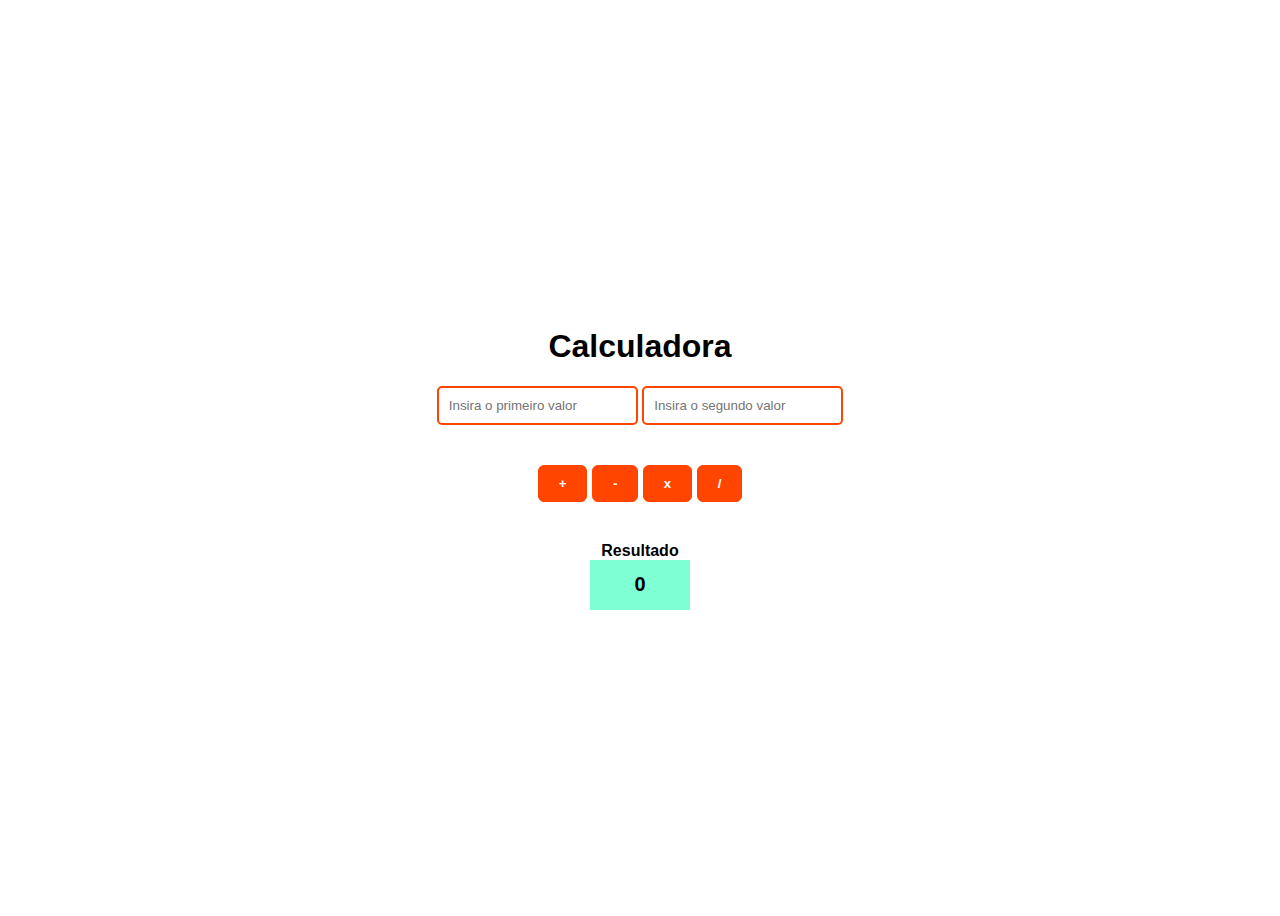
<file: calculadora/index.html>
<!DOCTYPE html>
<html lang="en">
  <head>
    <meta charset="UTF-8" />
    <meta name="viewport" content="width=device-width, initial-scale=1.0" />
    <link rel="stylesheet" href="style.css" />
    <script type="text/javascript" src="script.js" defer></script>
    <title>Calculadora</title>
  </head>
  <body>
    <div class="header-container">
      <h1>Calculadora</h1>
    </div>
    <div class="box">
      <div class="input-container">
        <input
          type="number"
          id="input1"
          placeholder="Insira o primeiro valor"
        />
        <input type="number" id="input2" placeholder="Insira o segundo valor" />
      </div>
      <div class="button-container">
        <button id="plus" type="button">+</button>
        <button id="minus" type="button">-</button>
        <button id="multiply" type="button">x</button>
        <button id="divide" type="button">/</button>
      </div>
      <div class="label">Resultado</div>
      <div id="result">0</div>
    </div>
  </body>
</html>
</file>
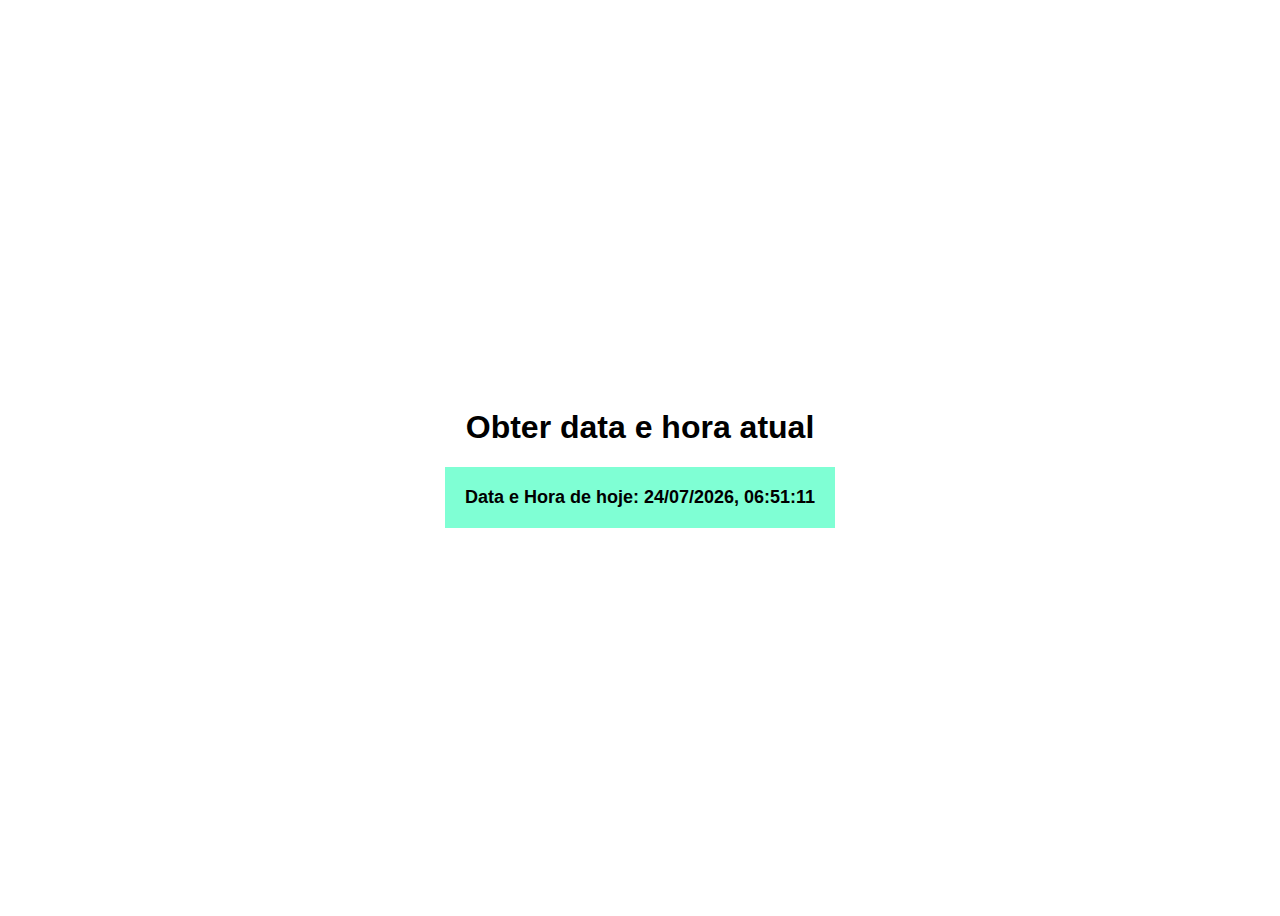
<file: data e hora atual/index.html>
<!DOCTYPE html>
<html lang="en">
  <head>
    <meta charset="UTF-8" />
    <meta name="viewport" content="width=device-width, initial-scale=1.0" />
    <link rel="stylesheet" href="style.css" />
    <script type="text/javascript" src="script.js" defer></script>
    <title>Data e Hora</title>
  </head>
  <body>
    <style>
      body {
        text-align: center;
      }
    </style>
    <h1>Obter data e hora atual</h1>
    <div id="dataHora"></div>
  </body>
</html>
</file>
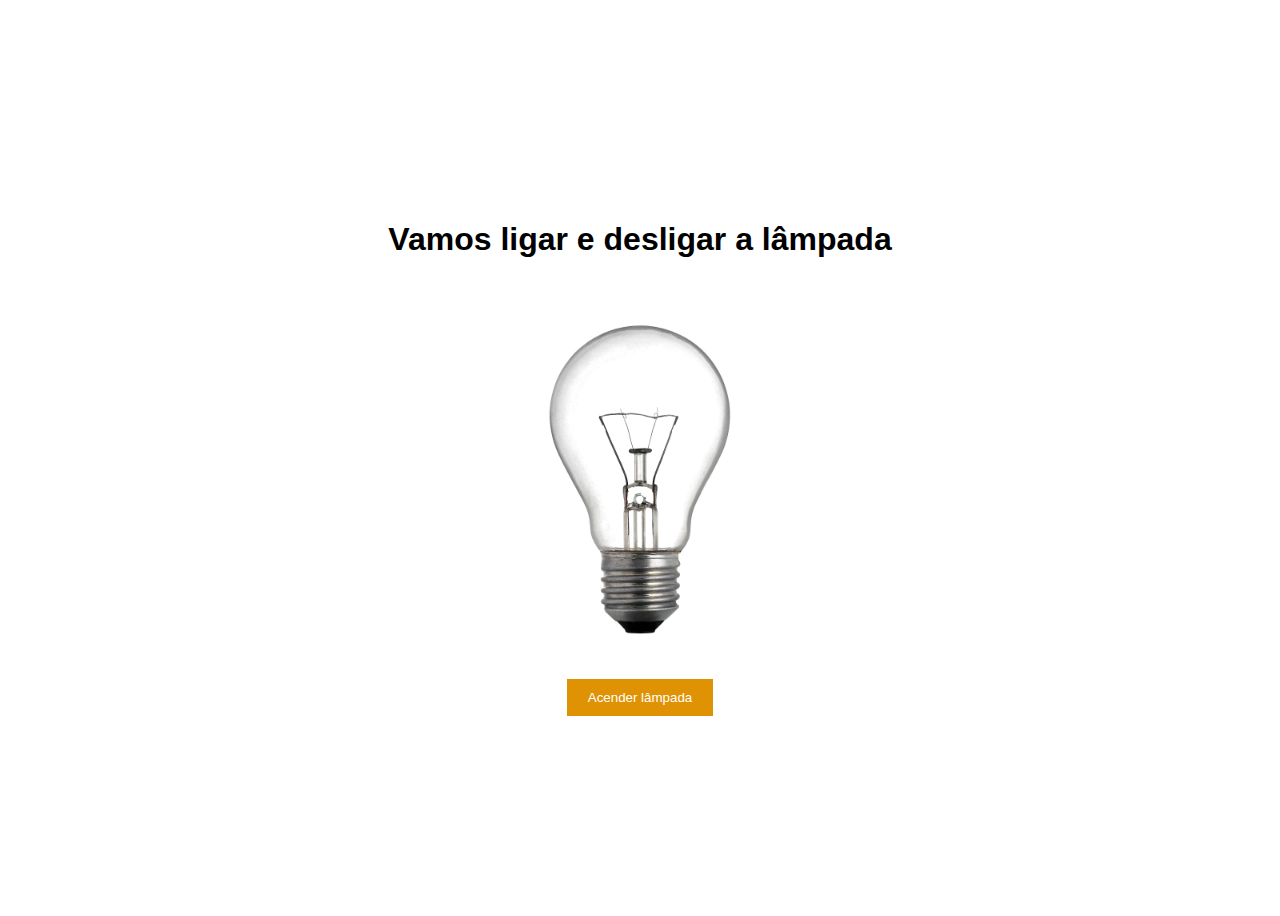
<file: ligar e desligar lampada/index.html>
<!DOCTYPE html>
<html lang="en">
  <head>
    <meta charset="UTF-8" />
    <meta name="viewport" content="width=device-width, initial-scale=1.0" />
    <link rel="stylesheet" href="style.css" />
    <script type="text/javascript" src="script.js" defer></script>
    <title>Ligar e desligar a lâmpada</title>
  </head>
  <body>
    <div class="header-container">
      <h1>Vamos ligar e desligar a lâmpada</h1>
    </div>
    <div class="box">
      <div class="bulb-container">
        <img
          id="bulbOff"
          class="on"
          src="imagens/lampada-apagada.png"
          alt="Lâmpada apagada"
        />
        <img id="bulbOn" src="imagens/lampada-acesa.png" alt="Lâmpada acesa" />
      </div>
      <button id="button" type="button">Acender lâmpada</button>
    </div>
  </body>
</html>
</file>
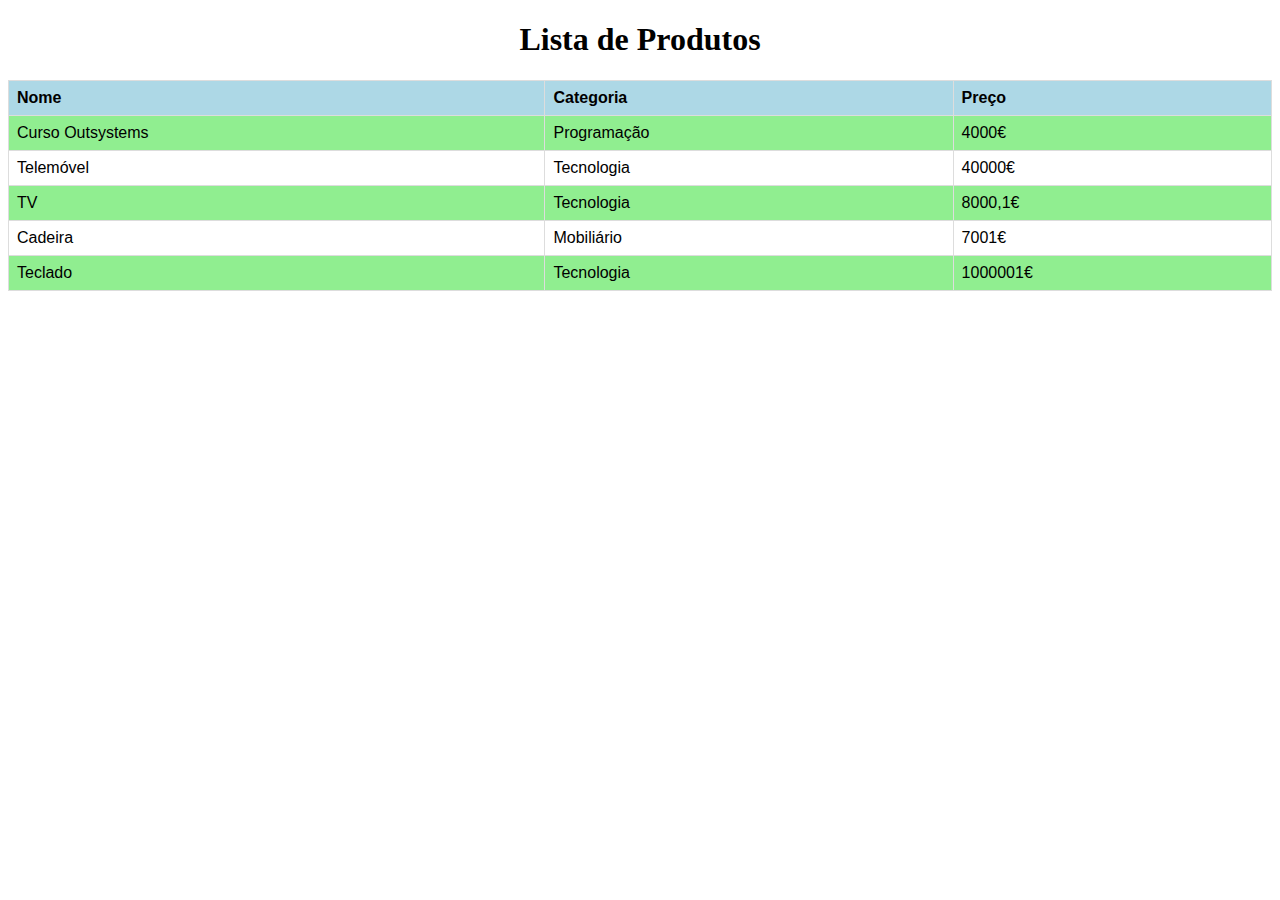
<file: lista de produtos/index.html>
<!DOCTYPE html>
<html lang="en">
  <head>
    <meta charset="UTF-8" />
    <meta name="viewport" content="width=device-width, initial-scale=1.0" />
    <link rel="stylesheet" href="style.css" />
    <script type="text/javascript" src="script.js" defer></script>
    <title>Lista de Produtos</title>
  </head>
  <body>
    <h1>Lista de Produtos</h1>
    <table id="produtoLista">
      <tr>
        <th>Nome</th>
        <th>Categoria</th>
        <th>Preço</th>
      </tr>
    </table>
  </body>
</html>
</file>
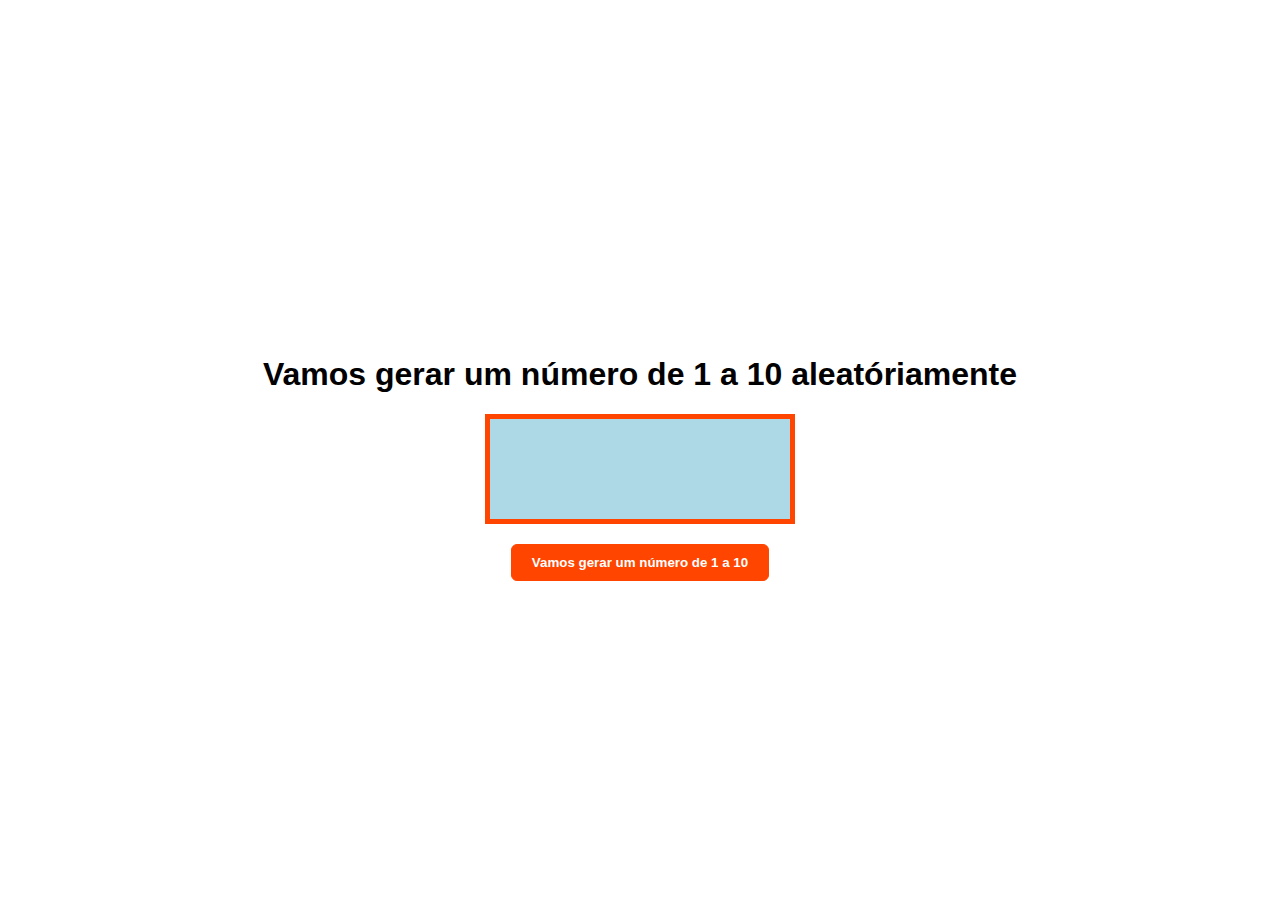
<file: valor ramdom 1-10/index.html>
<!DOCTYPE html>
<html lang="en">
  <head>
    <meta charset="UTF-8" />
    <meta name="viewport" content="width=device-width, initial-scale=1.0" />
    <link rel="stylesheet" href="style.css" />
    <script type="text/javascript" src="script.js" defer></script>
    <title>Vamos gerar um número de 1 a 10 aleatóriamente</title>
  </head>
  <body>
    <div class="header-container">
      <h1>Vamos gerar um número de 1 a 10 aleatóriamente</h1>
    </div>
    <div class="box">
      <div id="randomNumber"></div>
      <button id="button" type="button">Vamos gerar um número de 1 a 10</button>
    </div>
  </body>
</html>
</file>
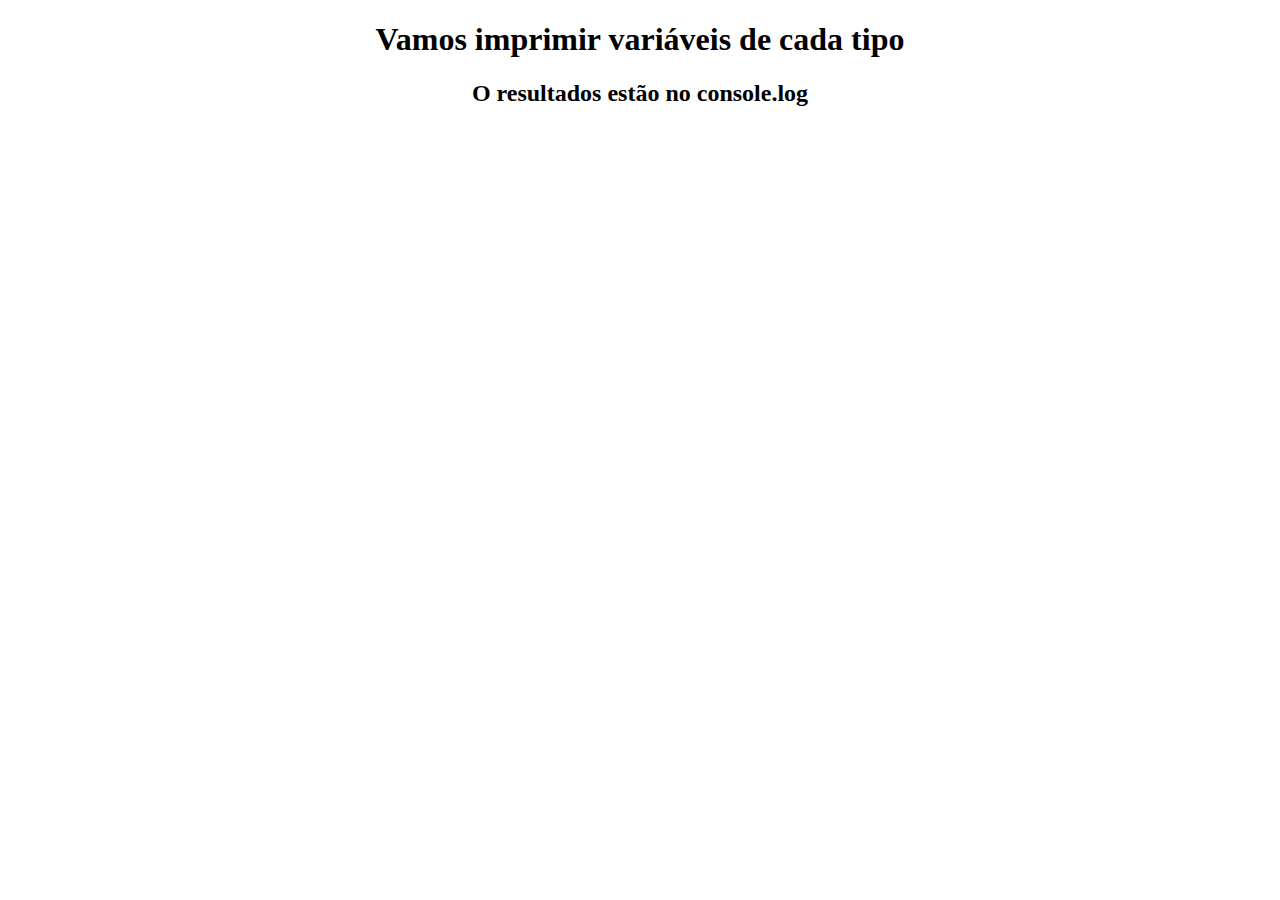
<file: variaveis de cada tipo/index.html>
<!DOCTYPE html>
<html lang="en">
  <head>
    <meta charset="UTF-8" />
    <meta name="viewport" content="width=device-width, initial-scale=1.0" />
    <script type="text/javascript" src="script.js" defer></script>
    <title>Variáveis de cada tipo</title>
  </head>
  <body>
    <style>
      body {
        text-align: center;
      }
    </style>
    <h1>Vamos imprimir variáveis de cada tipo</h1>
    <h2>O resultados estão no console.log</h2>
  </body>
</html>
</file>
<file: calculadora/style.css>
body {
  height: 100vh;
  display: flex;
  align-items: center;
  justify-content: center;
  flex-direction: column;
  font-family: Arial, Helvetica, sans-serif;
}
.box {
  text-align: center;
  display: flex;
  align-items: center;
  justify-content: center;
  flex-direction: column;
}

.input-container {
  margin-bottom: 40px;
}
input {
  border-radius: 5px;
  border: 2px solid #ff4500;
  padding: 10px;
}
button {
  background-color: #ff4500;
  color: #fff;
  border: none;
  padding: 10px 20px;
  cursor: pointer;
  border: 1px solid #ff4500;
  font-weight: 600;
  border-radius: 6px;
  transition: all ease 0.9s;
  margin-bottom: 40px;
}
button:hover {
  color: #ff6347;
  background-color: white;
  transition: all ease 0.9s;
}
.label {
  font-size: 16px;
  font-weight: 600;
}
#result {
  font-weight: 600;
  width: 100px;
  height: 50px;
  background-color: aquamarine;
  display: flex;
  align-items: center;
  justify-content: center;
  font-size: 20px;
}
</file>
<file: data e hora atual/style.css>
body {
  height: 100vh;
  display: flex;
  align-items: center;
  justify-content: center;
  flex-direction: column;
  font-family: Arial, Helvetica, sans-serif;
}
#dataHora {
  font-size: 18px;
  font-weight: 600;
  background-color: aquamarine;
  padding: 20px;
}
</file>
<file: ligar e desligar lampada/style.css>
body {
  height: 100vh;
  display: flex;
  align-items: center;
  justify-content: center;
  flex-direction: column;
  font-family: Arial, Helvetica, sans-serif;
}

img {
  width: 400px;
}
.box {
  text-align: center;
}
.bulb-container {
  position: relative;
  height: 400px;
  width: 400px;
}
.bulb-container img {
  position: absolute;
}
#bulbOff {
  display: none;
}
#bulbOn {
  display: none;
}

#bulbOff.on {
  display: block;
}

#bulbOn.on {
  display: block;
}

button {
  cursor: pointer;
  border: 1px solid rgb(223, 146, 4);
  background: rgb(223, 146, 4);
  color: white;
  padding: 10px 20px;
}

button.off {
  background-color: black;
}
</file>
<file: lista de produtos/style.css>
body {
  text-align: center;
}
table {
  font-family: arial, sans-serif;
  border-collapse: collapse;
  width: 100%;
}
tr th {
  background-color: lightblue;
}
td,
th {
  border: 1px solid #dddddd;
  text-align: left;
  padding: 8px;
}

tr:nth-child(even) {
  background-color: lightgreen;
}
</file>
<file: valor ramdom 1-10/style.css>
body {
  height: 100vh;
  display: flex;
  align-items: center;
  justify-content: center;
  flex-direction: column;
  font-family: Arial, Helvetica, sans-serif;
}
.box {
  text-align: center;
}
#randomNumber {
  background-color: lightblue;
  height: 100px;
  width: 300px;
  margin-bottom: 20px;
  display: flex;
  align-items: center;
  justify-content: center;
  font-size: 40px;
  color: black;
  border: 5px solid #ff4500;
  font-weight: 700;
}
button {
  background-color: #ff4500;
  color: #fff;
  border: none;
  padding: 10px 20px;
  cursor: pointer;
  border: 1px solid #ff4500;
  font-weight: 600;
  border-radius: 6px;
  transition: all ease 0.9s;
}
button:hover {
  color: #ff6347;
  background-color: white;
  transition: all ease 0.9s;
}
</file>
